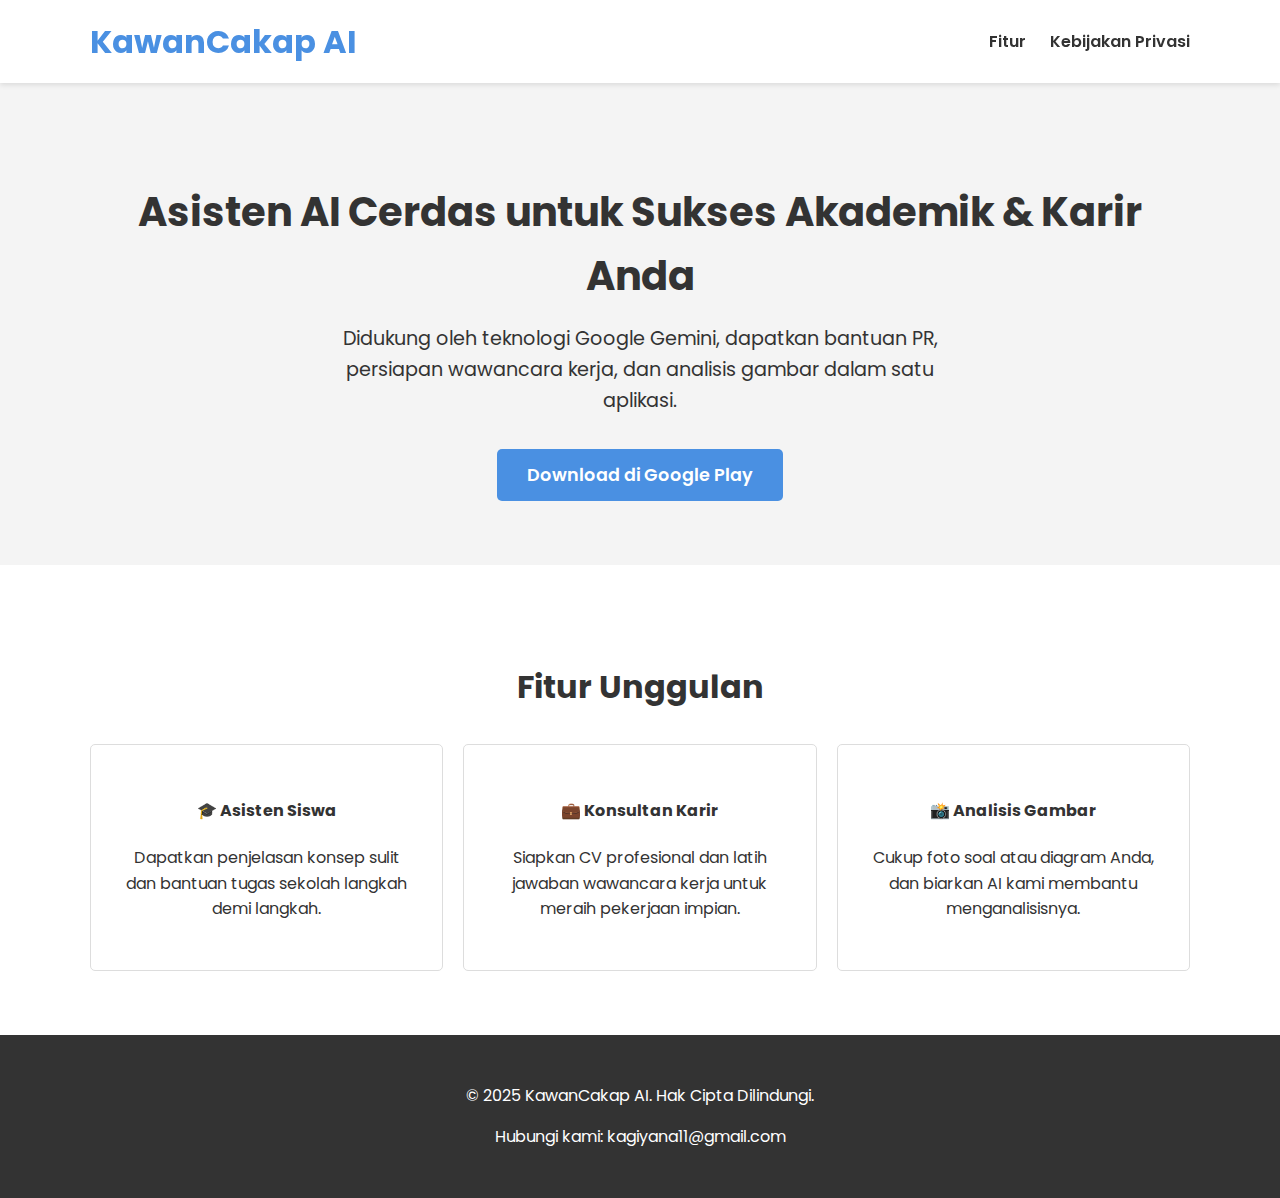
<file: index.html>
<!DOCTYPE html>
<html lang="id">
<head>
    <meta charset="UTF-8">
    <meta name="viewport" content="width=device-width, initial-scale=1.0">
    <title>KawanCakap AI - Asisten AI Cerdas Anda</title>
    <link rel="stylesheet" href="style.css">
    <link rel="preconnect" href="https://fonts.googleapis.com">
    <link rel="preconnect" href="https://fonts.gstatic.com" crossorigin>
    <link href="https://fonts.googleapis.com/css2?family=Poppins:wght@400;600;700&display=swap" rel="stylesheet">
</head>
<body>
    <header>
        <div class="container">
            <h1>KawanCakap AI</h1>
            <nav>
                <a href="#fitur">Fitur</a>
                <a href="kebijakan-privasi.html">Kebijakan Privasi</a>
            </nav>
        </div>
    </header>

    <main>
        <section class="hero">
            <div class="container">
                <h2>Asisten AI Cerdas untuk Sukses Akademik & Karir Anda</h2>
                <p>Didukung oleh teknologi Google Gemini, dapatkan bantuan PR, persiapan wawancara kerja, dan analisis gambar dalam satu aplikasi.</p>
                <a href="-" class="cta-button">Download di Google Play</a>
            </div>
        </section>

        <section id="fitur" class="features">
            <div class="container">
                <h3>Fitur Unggulan</h3>
                <div class="feature-grid">
                    <div class="feature-item">
                        <h4>🎓 Asisten Siswa</h4>
                        <p>Dapatkan penjelasan konsep sulit dan bantuan tugas sekolah langkah demi langkah.</p>
                    </div>
                    <div class="feature-item">
                        <h4>💼 Konsultan Karir</h4>
                        <p>Siapkan CV profesional dan latih jawaban wawancara kerja untuk meraih pekerjaan impian.</p>
                    </div>
                    <div class="feature-item">
                        <h4>📸 Analisis Gambar</h4>
                        <p>Cukup foto soal atau diagram Anda, dan biarkan AI kami membantu menganalisisnya.</p>
                    </div>
                </div>
            </div>
        </section>
    </main>

    <footer>
        <div class="container">
            <p>&copy; 2025 KawanCakap AI. Hak Cipta Dilindungi.</p>
            <p>Hubungi kami: kagiyana11@gmail.com</p>
        </div>
    </footer>
</body>
</html>
</file>
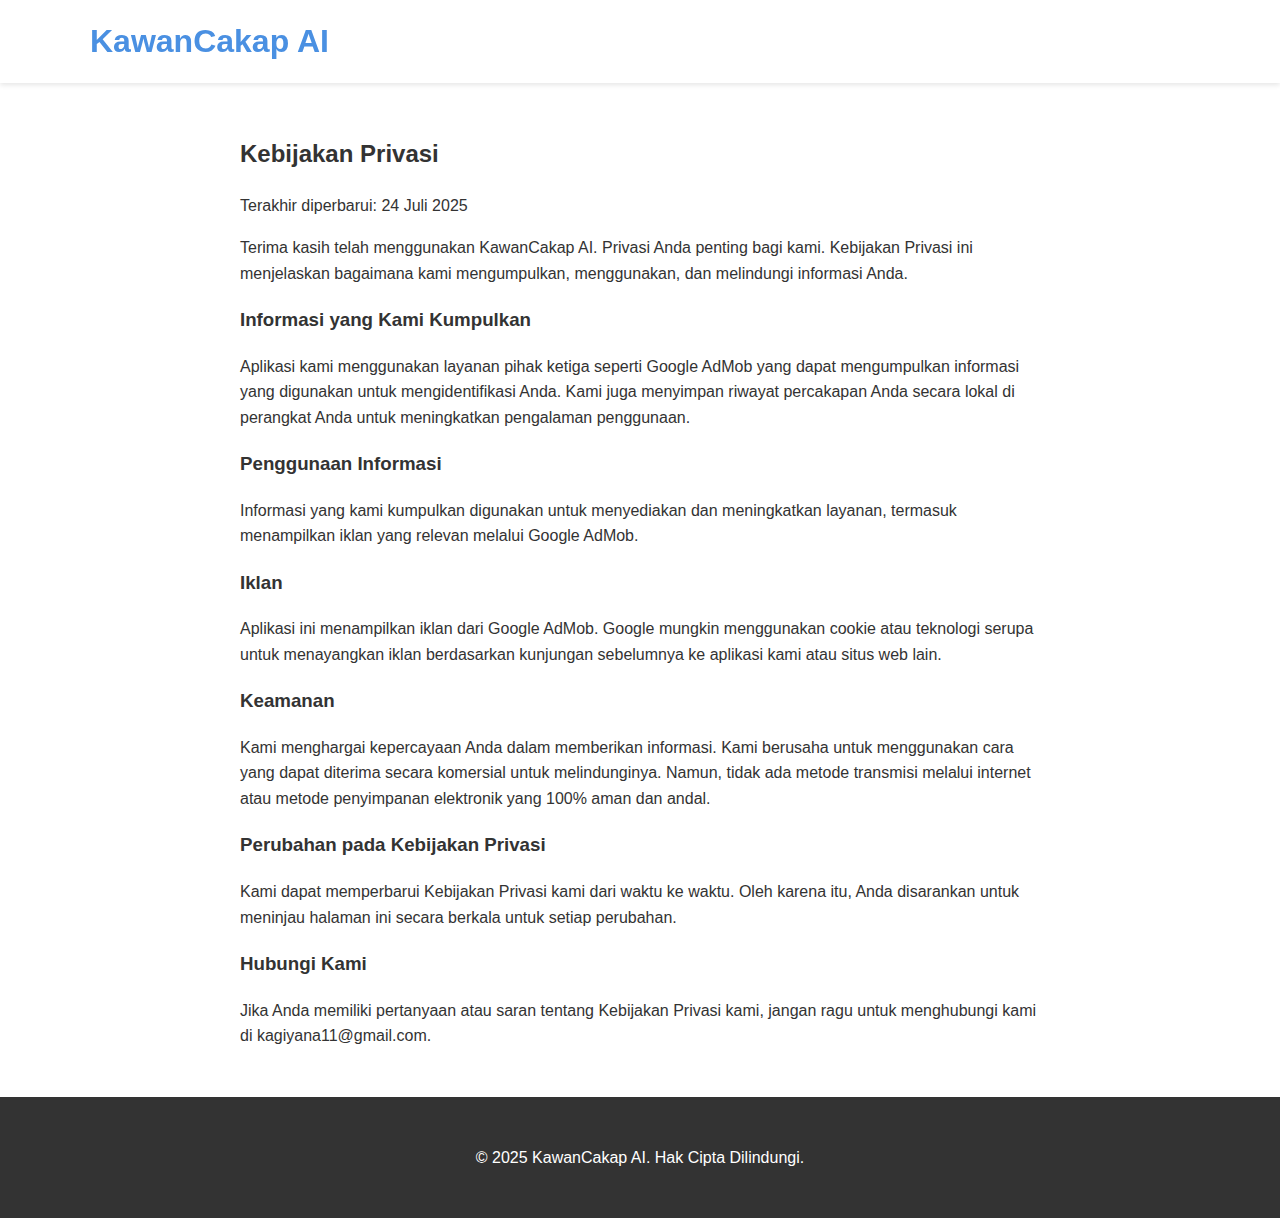
<file: kebijakan-privasi.html>
<!DOCTYPE html>
<html lang="id">
<head>
    <meta charset="UTF-8">
    <meta name="viewport" content="width=device-width, initial-scale=1.0">
    <title>Kebijakan Privasi - KawanCakap AI</title>
    <link rel="stylesheet" href="style.css">
    <style>
        .content { padding: 2rem 0; }
        .content .container { max-width: 800px; }
    </style>
</head>
<body>
    <header>
        <div class="container">
            <h1><a href="index.html" style="text-decoration:none; color:inherit;">KawanCakap AI</a></h1>
        </div>
    </header>
    <main class="content">
        <div class="container">
            <h2>Kebijakan Privasi</h2>
            <p>Terakhir diperbarui: 24 Juli 2025</p>
            <p>Terima kasih telah menggunakan KawanCakap AI. Privasi Anda penting bagi kami. Kebijakan Privasi ini menjelaskan bagaimana kami mengumpulkan, menggunakan, dan melindungi informasi Anda.</p>

            <h3>Informasi yang Kami Kumpulkan</h3>
            <p>Aplikasi kami menggunakan layanan pihak ketiga seperti Google AdMob yang dapat mengumpulkan informasi yang digunakan untuk mengidentifikasi Anda. Kami juga menyimpan riwayat percakapan Anda secara lokal di perangkat Anda untuk meningkatkan pengalaman penggunaan.</p>

            <h3>Penggunaan Informasi</h3>
            <p>Informasi yang kami kumpulkan digunakan untuk menyediakan dan meningkatkan layanan, termasuk menampilkan iklan yang relevan melalui Google AdMob.</p>

            <h3>Iklan</h3>
            <p>Aplikasi ini menampilkan iklan dari Google AdMob. Google mungkin menggunakan cookie atau teknologi serupa untuk menayangkan iklan berdasarkan kunjungan sebelumnya ke aplikasi kami atau situs web lain.</p>

            <h3>Keamanan</h3>
            <p>Kami menghargai kepercayaan Anda dalam memberikan informasi. Kami berusaha untuk menggunakan cara yang dapat diterima secara komersial untuk melindunginya. Namun, tidak ada metode transmisi melalui internet atau metode penyimpanan elektronik yang 100% aman dan andal.</p>

            <h3>Perubahan pada Kebijakan Privasi</h3>
            <p>Kami dapat memperbarui Kebijakan Privasi kami dari waktu ke waktu. Oleh karena itu, Anda disarankan untuk meninjau halaman ini secara berkala untuk setiap perubahan.</p>

            <h3>Hubungi Kami</h3>
            <p>Jika Anda memiliki pertanyaan atau saran tentang Kebijakan Privasi kami, jangan ragu untuk menghubungi kami di kagiyana11@gmail.com.</p>
        </div>
    </main>
    <footer>
        <div class="container">
            <p>&copy; 2025 KawanCakap AI. Hak Cipta Dilindungi.</p>
        </div>
    </footer>
</body>
</html>
</file>
<file: style.css>
:root {
    --primary-color: #4A90E2;
    --dark-color: #333;
    --light-color: #f4f4f4;
}

body {
    font-family: 'Poppins', sans-serif;
    margin: 0;
    line-height: 1.6;
    color: var(--dark-color);
}

.container {
    max-width: 1100px;
    margin: auto;
    padding: 0 20px;
}

header {
    background: #fff;
    box-shadow: 0 2px 5px rgba(0,0,0,0.1);
    padding: 1rem 0;
    position: sticky;
    top: 0;
    z-index: 10;
}

header .container {
    display: flex;
    justify-content: space-between;
    align-items: center;
}

header h1 {
    margin: 0;
    color: var(--primary-color);
}

header nav a {
    text-decoration: none;
    color: var(--dark-color);
    margin-left: 20px;
    font-weight: 600;
}

.hero {
    background: var(--light-color);
    text-align: center;
    padding: 4rem 0;
}

.hero h2 {
    font-size: 2.5rem;
    margin-bottom: 1rem;
}

.hero p {
    font-size: 1.2rem;
    max-width: 600px;
    margin: auto;
    margin-bottom: 2rem;
}

.cta-button {
    display: inline-block;
    background: var(--primary-color);
    color: #fff;
    padding: 12px 30px;
    text-decoration: none;
    border-radius: 5px;
    font-size: 1.1rem;
    font-weight: 600;
    transition: background 0.3s ease;
}

.cta-button:hover {
    background: #357ABD;
}

.features {
    padding: 4rem 0;
    text-align: center;
}

.features h3 {
    font-size: 2rem;
    margin-bottom: 2rem;
}

.feature-grid {
    display: grid;
    grid-template-columns: repeat(auto-fit, minmax(250px, 1fr));
    gap: 20px;
}

.feature-item {
    background: #fff;
    padding: 2rem;
    border: 1px solid #ddd;
    border-radius: 5px;
}

footer {
    background: var(--dark-color);
    color: #fff;
    text-align: center;
    padding: 2rem 0;
}
</file>
